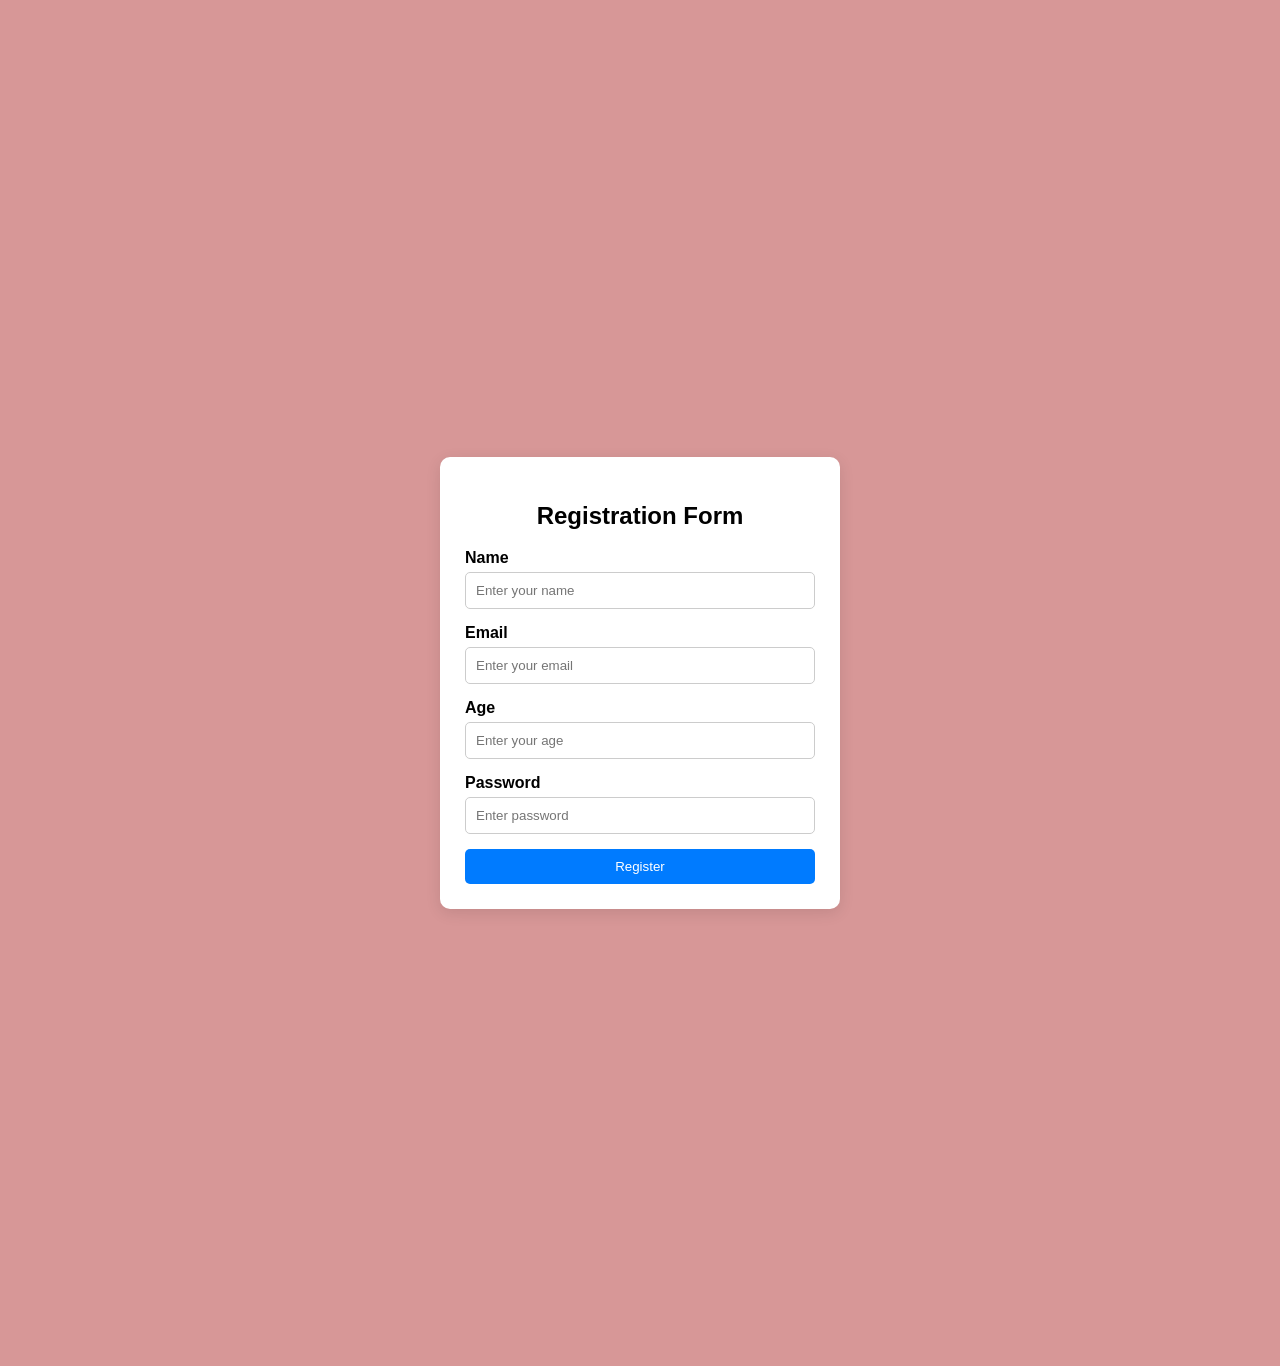
<file: day1/formvalidation.html>
<!DOCTYPE html>
<html lang="en">
<head>
  <meta charset="UTF-8">
  <meta name="viewport" content="width=device-width, initial-scale=1.0">
  <title>Form Validation</title>

  <style>
    body {
      font-family: Arial, sans-serif;
      background: #d79797;
      display: flex;
      justify-content: center;
      align-items: center;
      min-height: 150vh;
    }

    form {
      background: white;
      padding: 25px;
      width: 350px;
      border-radius: 10px;
      box-shadow: 0 4px 15px rgba(0, 0, 0, 0.1);
    }

    h2 {
      text-align: center;
    }

    .form-group {
      margin-bottom: 15px;
    }

    label {
      display: block;
      margin-bottom: 5px;
      font-weight: bold;
    }

    input {
      width: 100%;
      padding: 10px;
      box-sizing: border-box;
      border: 1px solid #ccc;
      border-radius: 5px;
    }

    input.error {
      border-color: blue;
    }

    .error-message {
      color:blue;
      font-size: 13px;
      margin-top: 5px;
      display: block;
    }

    button {
      width: 100%;
      padding: 10px;
      background: #007bff;
      color: white;
      border: none;
      border-radius: 5px;
      cursor: pointer;
    }

    button:hover {
      background: #0056b3;
    }
  </style>
</head>

<body>

  <form id="myForm" novalidate>
    <h2>Registration Form</h2>

    <div class="form-group">
      <label for="name">Name</label>
      <input type="text" id="name" placeholder="Enter your name">
      <span class="error-message" id="nameError"></span>
    </div>

    <div class="form-group">
      <label for="email">Email</label>
      <input type="email" id="email" placeholder="Enter your email">
      <span class="error-message" id="emailError"></span>
    </div>

    <div class="form-group">
      <label for="age">Age</label>
      <input type="number" id="age" placeholder="Enter your age">
      <span class="error-message" id="ageError"></span>
    </div>

    <div class="form-group">
      <label for="password">Password</label>
      <input type="password" id="password" placeholder="Enter password">
      <span class="error-message" id="passwordError"></span>
    </div>

    <button type="submit">Register</button>
  </form>

  <script>
    const form = document.getElementById("myForm");

    form.addEventListener("submit", function (event) {
      event.preventDefault();

      // Get values
      const name = document.getElementById("name").value.trim();
      const email = document.getElementById("email").value.trim();
      const age = document.getElementById("age").value.trim();
      const password = document.getElementById("password").value;

      // Clear previous errors
      document.querySelectorAll(".error-message").forEach(error => {
        error.textContent = "";
      });

      document.querySelectorAll("input").forEach(input => {
        input.classList.remove("error");
      });

      let isValid = true;

      // Name validation
      if (name === "") {
        showError("name", "nameError", "Name is required.");
        isValid = false;
      } else if (name.length < 3) {
        showError("name", "nameError", "Name must be at least 3 characters.");
        isValid = false;
      }

      // Email validation
      const emailPattern = /^[^\\s@]+@[^\\s@]+\\.[^\\s@]+$/;

      if (email === "") {
        showError("email", "emailError", "Email is required.");
        isValid = false;
      } else if (!emailPattern.test(email)) {
        showError("email", "emailError", "Enter a valid email address.");
        isValid = false;
      }

      // Age validation
      if (age === "") {
        showError("age", "ageError", "Age is required.");
        isValid = false;
      } else if (age < 18 || age > 100) {
        showError("age", "ageError", "Age must be between 18 and 100.");
        isValid = false;
      }

      // Password validation
      if (password === "") {
        showError("password", "passwordError", "Password is required.");
        isValid = false;
      } else if (password.length < 8) {
        showError(
          "password",
          "passwordError",
          "Password must be at least 8 characters."
        );
        isValid = false;
      }

      // Submit if everything is valid
      if (isValid) {
        alert("Form submitted successfully!");
        form.reset();
      }
    });

    function showError(inputId, errorId, message) {
      document.getElementById(inputId).classList.add("error");
      document.getElementById(errorId).textContent = message;
    }
  </script>

</body>
</html>
</file>
